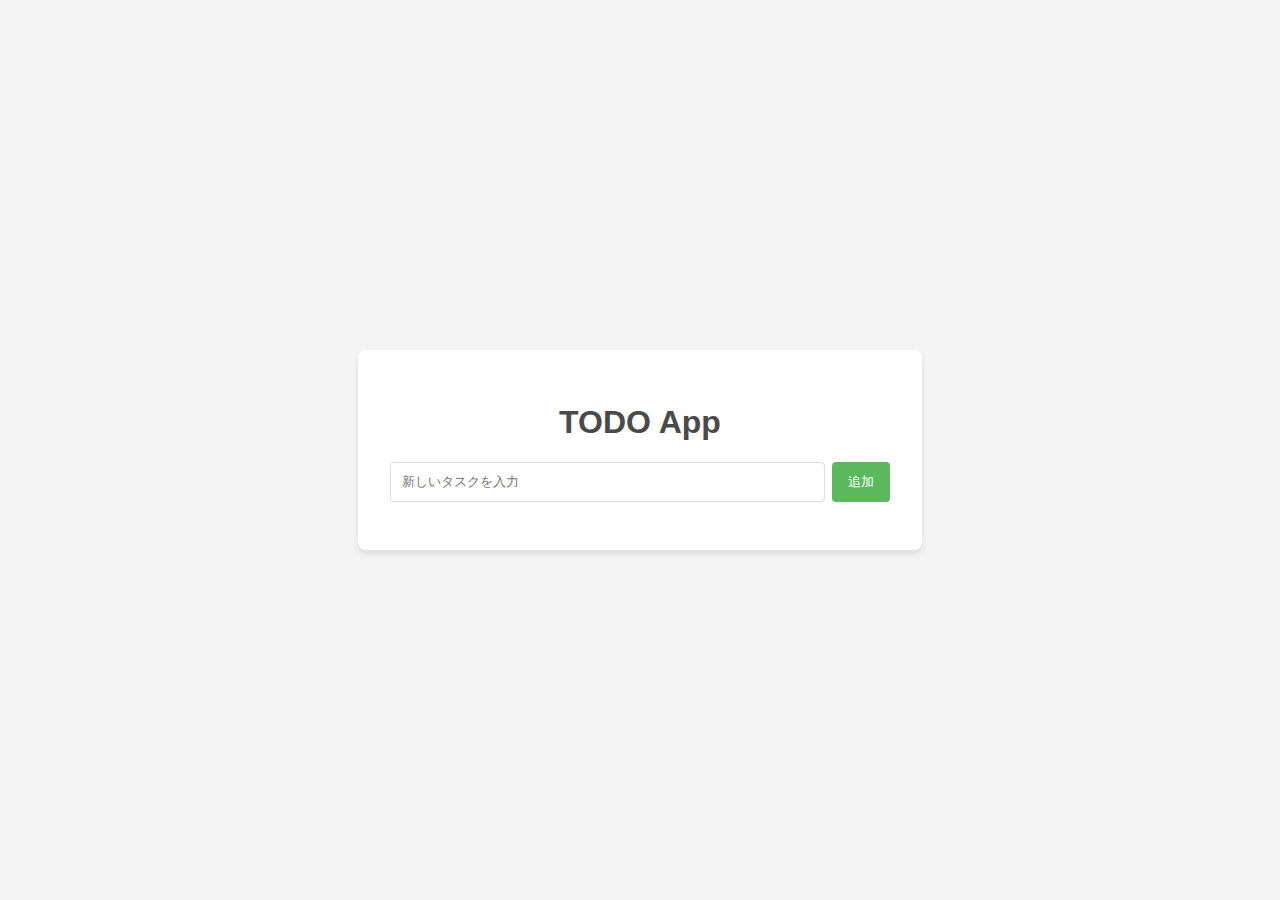
<file: TODO_App_002/index.html>
<!DOCTYPE html>
<html lang="ja">
<head>
    <meta charset="UTF-8">
    <meta name="viewport" content="width=device-width, initial-scale=1.0">
    <title>TODO App</title>
    <link rel="stylesheet" href="style.css">
</head>
<body>
    <div class="container">
        <h1>TODO App</h1>
        <form id="add-form">
            <input type="text" id="task-input" placeholder="新しいタスクを入力" autocomplete="off">
            <button type="submit">追加</button>
        </form>
        <ul id="task-list"></ul>
    </div>
    <script src="script.js"></script>
</body>
</html>
</file>
<file: TODO_App_002/style.css>
body {
    font-family: sans-serif;
    background-color: #f4f4f4;
    color: #333;
    display: flex;
    justify-content: center;
    align-items: center;
    height: 100vh;
    margin: 0;
}

.container {
    background: white;
    padding: 2em;
    border-radius: 8px;
    box-shadow: 0 4px 6px rgba(0, 0, 0, 0.1);
    width: 100%;
    max-width: 500px;
}

h1 {
    text-align: center;
    color: #4a4a4a;
}

#add-form {
    display: flex;
    margin-bottom: 1em;
}

#task-input {
    flex-grow: 1;
    padding: 0.8em;
    border: 1px solid #ddd;
    border-radius: 4px;
}

#add-form button {
    padding: 0.8em 1.2em;
    border: none;
    background-color: #5cb85c;
    color: white;
    border-radius: 4px;
    margin-left: 0.5em;
    cursor: pointer;
    transition: background-color 0.3s;
}

#add-form button:hover {
    background-color: #4cae4c;
}

#task-list {
    list-style: none;
    padding: 0;
    margin: 0;
}

#task-list li {
    background: #eee;
    padding: 1em;
    margin-bottom: 0.5em;
    border-radius: 4px;
    display: flex;
    justify-content: space-between;
    align-items: center;
    transition: background-color 0.3s;
}

#task-list li.completed {
    background-color: #d9edf7;
    text-decoration: line-through;
    color: #888;
}

#task-list li .delete-btn {
    background-color: #d9534f;
    color: white;
    border: none;
    padding: 0.5em 0.8em;
    border-radius: 4px;
    cursor: pointer;
    transition: background-color 0.3s;
}

#task-list li .delete-btn:hover {
    background-color: #c9302c;
}
</file>
